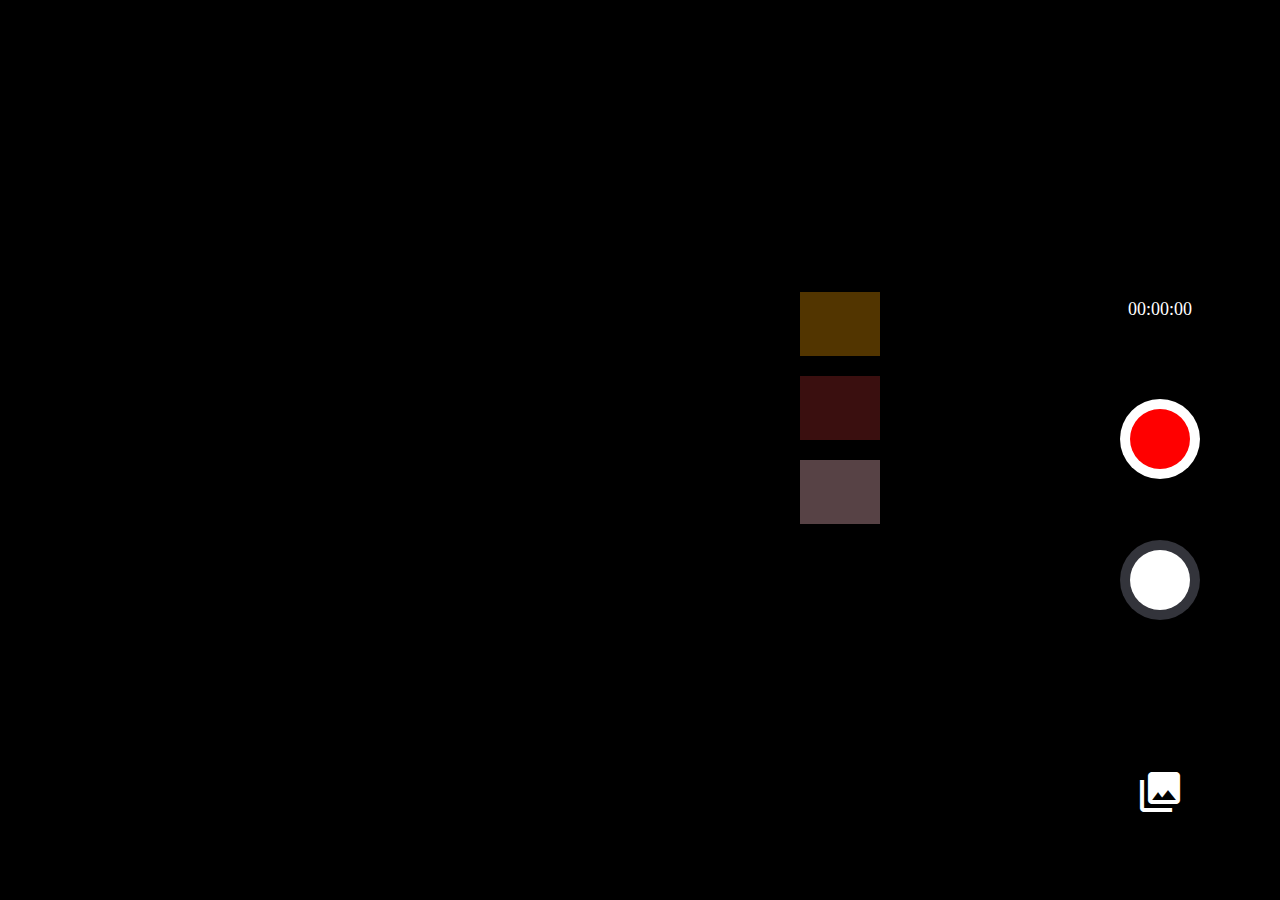
<file: index.html>
<!DOCTYPE html>
<html lang="en">
  <head>
    <meta charset="UTF-8" />
    <meta name="viewport" content="width=device-width, initial-scale=1.0" />
    <link
      href="https://fonts.googleapis.com/icon?family=Material+Icons"
      rel="stylesheet"
    />
    <link rel="stylesheet" href="styles.css" />
    <title>Camera Gallery</title>
  </head>
  <body>
    <div class="app-container">
      <div class="video-container">
        <video muted autoplay id="video"></video>
        <div id="filter-layer"></div>
      </div>
      <div class="action-buttons-container">
        <div class="timer-container">
          <p class="timer">00:00:00</p>
        </div>
        <div class="button-container record-button-container">
          <button class="action-button record-button"></button>
        </div>
        <div class="button-container capture-button-container">
          <button class="action-button capture-button"></button>
        </div>
      </div>
      <div class="filter-container">
        <div class="filter yellow"></div>
        <div class="filter brown"></div>
        <div class="filter pink"></div>
        <div class="filter transparent"></div>
      </div>
      <div class="gallery-button-container">
        <button class="gallery-button">
          <span class="material-icons gallery-icon"> photo_library </span>
        </button>
      </div>
      <canvas id="hidden-canvas">
        <!-- using this to draw images on from the stream -->
      </canvas>
    </div>

    <script src="./db.js"></script>
    <script src="./script.js"></script>
    <script src="./recording.js"></script>
    <script src="./capture.js"></script>
    <script>
      const galleryButton = document.querySelector(".gallery-button");
      galleryButton.addEventListener("click", () => {
        window.location.assign("./gallery.html");
      });
    </script>
  </body>
</html>
</file>
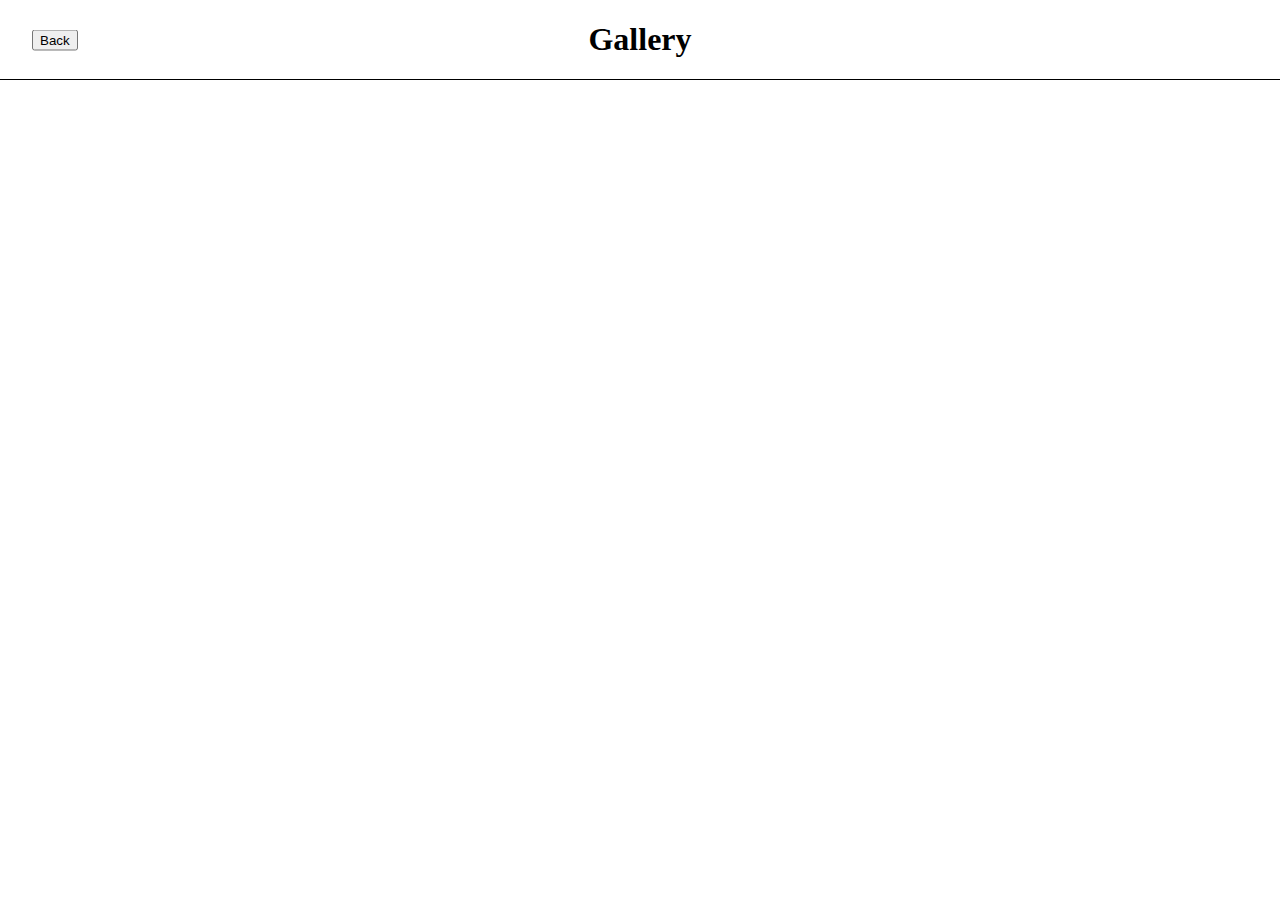
<file: gallery.html>
<!DOCTYPE html>
<html lang="en">
  <head>
    <meta charset="UTF-8" />
    <meta name="viewport" content="width=device-width, initial-scale=1.0" />
    <link href="./gallery.css" rel="stylesheet" />
    <title>Gallery</title>
  </head>
  <body>
    <div class="top-nav">
      <button class="back-button">Back</button>
      <h1>Gallery</h1>
    </div>
    <div class="asset-container"></div>
    <script>
      const backButton = document.querySelector(".back-button");
      backButton.addEventListener("click", () => {
        window.location.assign("./index.html");
      });
    </script>
    <script src="./db.js"></script>
    <script src="./gallery.js"></script>
  </body>
</html>
</file>
<file: styles.css>
* {
  box-sizing: border-box;
}

body {
  margin: 0;
  padding: 0;
}

.app-container {
  height: 100vh;
  position: relative;
  background-color: black;
}

.video-container {
  position: relative;
  width: 60%;
  height: 100%;
  overflow: hidden;
}

#video {
  width: 100%;
  height: 100%;
  object-fit: cover;
}

#filter-layer {
  position: absolute;
  width: 100%;
  height: 100%;
  top: 0;
  left: 0;
  background-blend-mode: color-burn;
}

#hidden-canvas {
  display: none;
}

.action-buttons-container {
  width: 5rem;
  height: 25rem;
  position: absolute;
  right: 5rem;
  top: calc((100vh - 25rem) / 2);
  display: flex;
  flex-direction: column;
  justify-content: space-around;
  align-items: center;
  z-index: 10;
}

.action-buttons-container > .button-container {
  width: 100%;
  height: 5rem;
  border-radius: 50%;
  padding: 10px;
  display: flex;
  align-items: center;
  justify-content: center;
}

.record-active {
  transform: scale(0.5, 0.5);
}

.record-button {
  background-color: red;
  transition: all;
  transition-duration: 300ms;
}

.record-button-container {
  background-color: white;
}

.capture-button-container {
  background-color: rgba(170, 173, 196, 0.3);
}

.capture-button {
  transition: all;
  transition-duration: 100ms;
  background-color: white;
}

.capture-button:active {
  transform: scale(0.85, 0.85);
}

.action-button {
  border-radius: 50%;
  width: 100%;
  height: 100%;
  outline: none;
  border: none;
}

.timer-container {
  color: white;
  font-size: 18px;
}

.filter-container {
  position: absolute;
  height: 20rem;
  width: 5rem;
  top: calc((100vh - 20rem) / 2);
  right: 25rem;
  display: flex;
  flex-direction: column;
  align-items: center;
  justify-content: center;
  gap: 20px;
  z-index: 10;
}

.filter {
  height: 4rem;
  width: 100%;
  background-image: url("https://fastly.picsum.photos/id/17/200/300.jpg?hmac=a_Eowf7JMfHVEQi6MENyokjh5hhzVOqoXH6pUXxYKtU");
  background-position: center;
  background-size: 100% 100%;
  background-repeat: no-repeat;
  background-blend-mode: color-burn;
}

.yellow {
  background-color: #ffa50052;
}

.brown {
  background-color: #a52a2a59;
}

.pink {
  background-color: #ffc0cb57;
}

.transparent {
  background-color: transparent;
}

.gallery-button-container {
  width: 5rem;
  position: absolute;
  right: 5rem;
  bottom: 5rem;
  display: flex;
  align-items: center;
  justify-content: center;
}

.gallery-button {
  background-color: transparent;
  outline: none;
  border: none;
}

.gallery-icon {
  color: white;
  font-size: 48px;
}
</file>
<file: gallery.css>
* {
  box-sizing: border-box;
}

body {
  margin: 0;
  padding: 0;
  height: 100vh;
}

.top-nav {
  position: sticky;
  top: 0;
  width: 100%;
  height: 5rem;
  display: flex;
  align-items: center;
  justify-content: center;
  padding: 1rem;
  border-bottom: 1px solid black;
}

.back-button {
  position: absolute;
  left: 2rem;
  top: 50%;
  transform: translateY(-50%);
}

.back-button:hover {
  cursor: pointer;
}

.asset-container {
  width: 100%;
  height: calc(100% - 5rem);
  display: flex;
  flex-wrap: wrap;
}

.media-card {
  height: 15rem;
  width: 15rem;
  border: 5px solid white;
}

.asset {
  width: 100%;
  height: calc(100% - 2rem -2rem);
  object-fit: fill;
}

.action-btn {
  height: 2rem;
  outline: none;
  width: 100%;
  display: flex;
  align-items: center;
  justify-content: center;
  color: white;
  cursor: pointer;
}

.download {
  background-color: black;
}

.delete {
  background-color: crimson;
}
</file>
